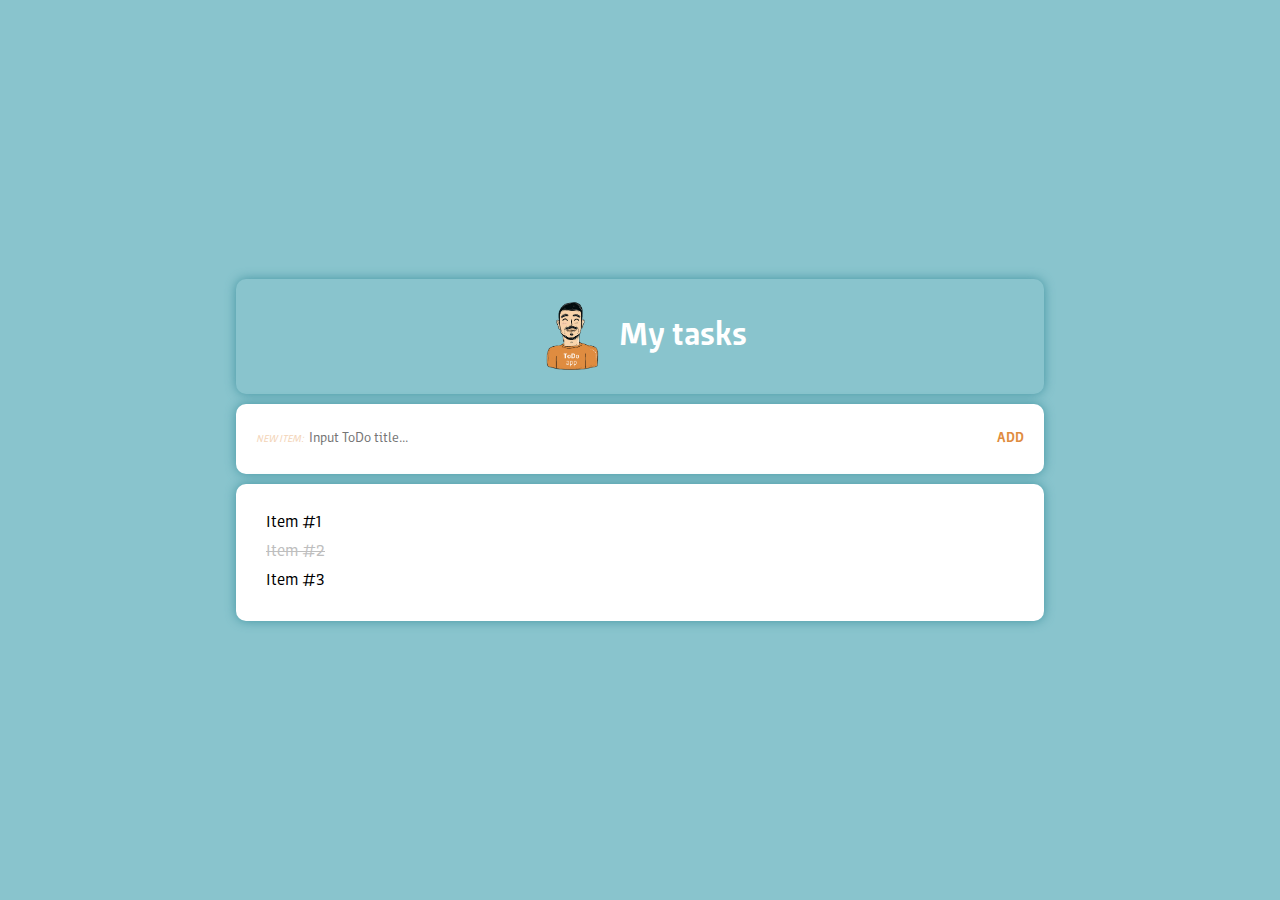
<file: html/index.html>
<!DOCTYPE html>
<html lang="en">
<head>
    <meta charset="UTF-8"/>
    <meta name="viewport" content="width=device-width, initial-scale=1"/>
    <title>ToDo</title>
    <link rel="stylesheet" type="text/css" href="assets/styles/style.css"/>
    <link rel="icon" type="image/png" href="assets/images/logo.png"/>
</head>
<body>
    <section class="container header">
        <img src="assets/images/logo.png" alt="ToDo app"/>
        <h1>My tasks</h1>
    </section>
    <section class="container add">
        <label>
            <i>New item:</i>
            <input type="text" placeholder="Input ToDo title..."/>
        </label>
        <button>Add</button>
    </section>
    <section class="container items">
        <ul>
            <li>Item #1</li>
            <li class="complete">Item #2</li>
            <li>Item #3</li>
        </ul>
    </section>
</body>
</html>
</file>
<file: html/assets/styles/style.css>
@font-face {
	font-family: ortoRegular;
	src: url('../fonts/OrtoRNIDS-Regular.woff2');
}

@font-face {
	font-family: ortoBold;
	src: url('../fonts/OrtoRNIDS-Bold.woff2');
}

* {
	font-family: ortoRegular, serif;
	margin: 0;
	padding: 0;
}

h1, h2, h3, h4, h5, h6, button {
	font-family: ortoBold, serif;
	color: var(--light-black)
}

p {
	color: var(--light-black);
}

:root {
	--dark-blue: #4495A2;
	--light-blue: #89C4CD;
	--dark-orange: #DF8C40;
	--light-orange: #F3D4B7;
	--black: #000000;
	--light-black: #4A4A4A;
	--gray: #BEBEBE;
	--white: #FFFFFF;
}

html {
	height: 100%;
}

body {
	height: 100%;
	background-color: var(--light-blue);
	display: flex;
	flex-direction: column;
	align-items: center;
	justify-content: center;
}

.container {
	width: 60%;
	background-color: var(--white);
	box-shadow: 0 0 11px 0 var(--dark-blue);
	border-radius: 10px;
	display: flex;
	flex-direction: row;
	align-items: center;
	justify-content: center;
	padding: 20px;
	margin: 5px;
}

.header {
	background: transparent;
}

.header h1 {
	color: var(--white);
}

.header img {
	width: 75px;
	margin-right: 10px;
}

.add label {
	flex: 1;
	display: flex;
	align-items: center;
	justify-content: center;
}

.add label i {
	font-size: 10px;
	text-transform: uppercase;
	color: var(--light-orange);
	margin-right: 5px;
}

.add input {
	flex: 1;
	height: 30px;
	background-color: transparent;
	border: none;
}

.add button {
	height: 30px;
	background-color: transparent;
	border: none;
	color: var(--dark-orange);
	text-transform: uppercase;
	cursor: pointer;
}

.items {
	justify-content: flex-start;
}

.items ul {
	list-style: none;
}

.items ul li {
	cursor: pointer;
	margin: 10px;
}

.complete {
	text-decoration: line-through;
	color: var(--gray);
}
</file>
